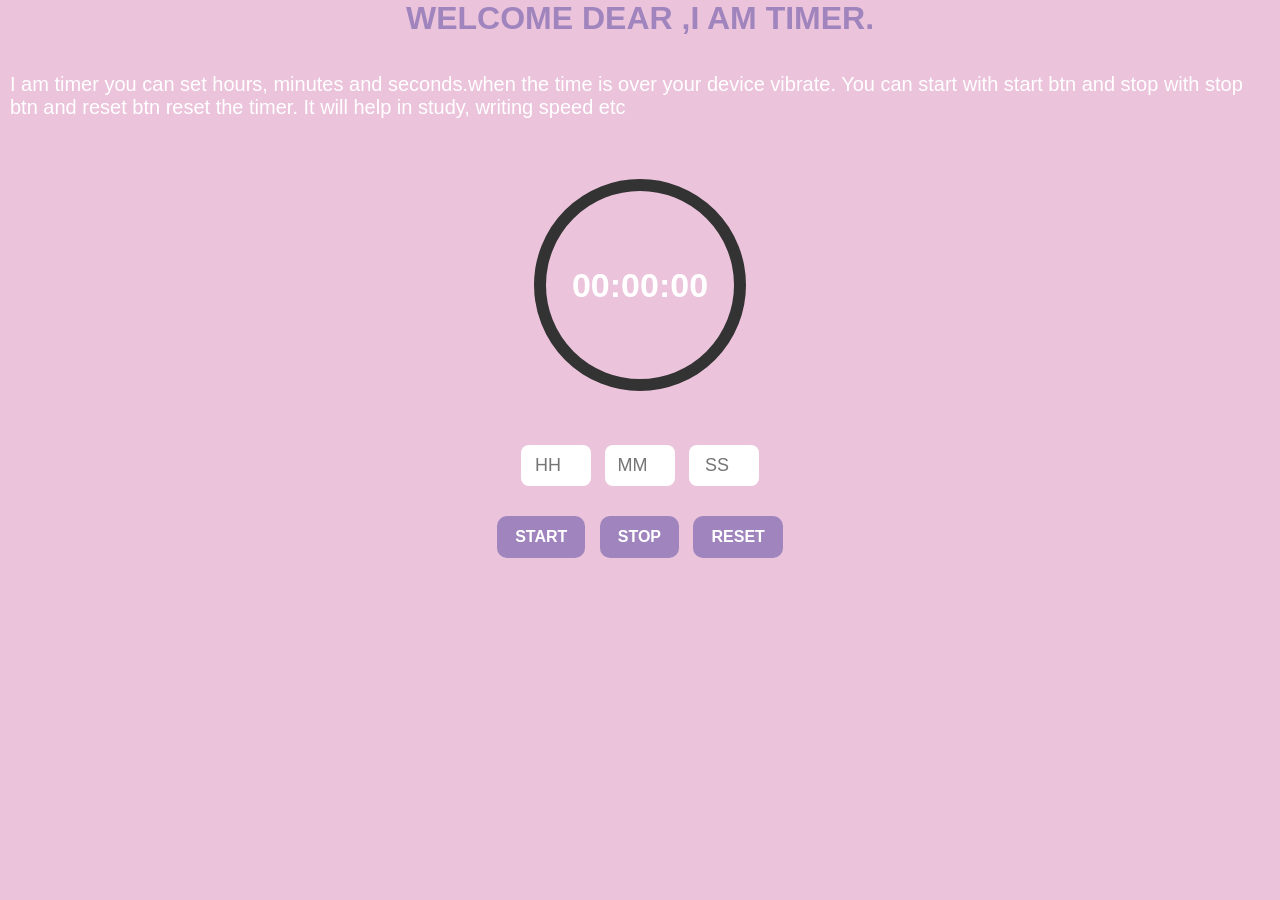
<file: templates/timer.html>
<!DOCTYPE html>
<html lang="en">
<head>
<meta charset="UTF-8">
<meta name="viewport" content="width=device-width, initial-scale=1.0">
<title>Animated Timer</title>

<style>
*{
    margin:0;
    padding:0;
    box-sizing:border-box;
    font-family:Arial,Helvetica,sans-serif;
}

body{
    background:#EBC3DB;
    color:#fff;
    display:flex;
    flex-direction: column;
    min-height:100vh;
}

.container{
    text-align:center;
}

.progress{
    position:relative;
    width:260px;
    height:260px;
    margin:auto;
}

svg{
    transform:rotate(-90deg);
}

.bg{
    fill:none;
    stroke:#333;
    stroke-width:12;
}

.bar{
    fill:none;
    stroke:#C09BD8;
    stroke-width:12;
    stroke-linecap:round;
    stroke-dasharray:628;
    stroke-dashoffset:628;
}

.time{
    position:absolute;
    top:50%;
    left:50%;
    transform:translate(-50%,-50%);
    font-size:34px;
    font-weight:bold;
}

.inputs{
    margin-top:25px;
}

input{
    width:70px;
    padding:10px;
    margin:5px;
    text-align:center;
    font-size:18px;
    border:none;
    border-radius:8px;
}

.buttons{
    margin-top:20px;
}

button{
    background-color: #C09BD8;
    padding:12px 18px;
    margin:5px;
    border:none;
    border-radius:10px;
    cursor:pointer;
    font-size:16px;
    font-weight:bold;
}
#heading{
    color: #9F84BD;
}
#p{
    font-size: 20px;
    margin-left: 10px;
    margin-right: 10px;
}

.start{background:#9F84BD;color:white;}
.stop{background:#9F84BD;color:white;}
.reset{background:#9F84BD;color:white;}
</style>
</head>
<body>
<h1 id="heading"align="center"><b>WELCOME DEAR ,I AM TIMER.</b></h1><br><br>
<p id="p"align="left">I am timer you can set hours, minutes and seconds.when the time is over your device vibrate. You can start with start btn and stop with stop btn and reset btn reset the timer. It will help in study, writing speed etc </p><br><br>
<div class="container">

<div class="progress">

<svg width="260" height="260">

<circle class="bg" cx="130" cy="130" r="100"></circle>

<circle id="bar" class="bar" cx="130" cy="130" r="100"></circle>

</svg>

<div id="display" class="time">00:00:00</div>

</div>

<div class="inputs">
<input id="hours" type="number" min="0" placeholder="HH">
<input id="minutes" type="number" min="0" max="59" placeholder="MM">
<input id="seconds" type="number" min="0" max="59" placeholder="SS">
</div>

<div class="buttons">
<button class="start" onclick="startTimer()">START</button>
<button class="stop" onclick="stopTimer()">STOP</button>
<button class="reset" onclick="resetTimer()">RESET</button>
</div>

</div>

<script>

const bar=document.getElementById("bar");
const display=document.getElementById("display");

const CIRCUMFERENCE=628;

let totalTime=0;
let timeLeft=0;
let timer=null;
let running=false;

function format(sec){

let h=Math.floor(sec/3600);
let m=Math.floor((sec%3600)/60);
let s=sec%60;

return String(h).padStart(2,"0")+":"+
String(m).padStart(2,"0")+":"+
String(s).padStart(2,"0");

}

function updateRing(){

let progress=timeLeft/totalTime;

bar.style.transition="stroke-dashoffset 1s linear";
bar.style.strokeDashoffset=CIRCUMFERENCE-(progress*CIRCUMFERENCE);

}

function startCountdown(){

timer=setInterval(()=>{

timeLeft--;

display.innerHTML=format(timeLeft);

updateRing();

if(timeLeft<=0){

clearInterval(timer);
timer=null;
running=false;

display.innerHTML="00:00:00";

bar.style.strokeDashoffset=628;

// Strong vibration
if(navigator.vibrate){
navigator.vibrate([
1000,300,
1000,300,
1000,300,
1000
]);
}

}

},1000);

}

function startTimer(){

if(running)return;

let h=parseInt(hours.value)||0;
let m=parseInt(minutes.value)||0;
let s=parseInt(seconds.value)||0;

if(totalTime==0){

totalTime=h*3600+m*60+s;

if(totalTime<=0){
alert("Please enter time.");
return;
}

timeLeft=totalTime;

display.innerHTML=format(timeLeft);

}

running=true;

// Reset ring
bar.style.transition="none";
bar.style.strokeDashoffset=628;

// Force redraw
bar.getBoundingClientRect();

// 2-second fill animation
bar.style.transition="stroke-dashoffset 2s linear";
bar.style.strokeDashoffset=0;

// Start countdown after animation
setTimeout(()=>{

if(running){

startCountdown();

}

},2000);

}

function stopTimer(){

running=false;

clearInterval(timer);

timer=null;

}

function resetTimer(){

running=false;

clearInterval(timer);

timer=null;

totalTime=0;
timeLeft=0;

display.innerHTML="00:00:00";

bar.style.transition="none";
bar.style.strokeDashoffset=628;

hours.value="";
minutes.value="";
seconds.value="";

}

</script>

</body>
</html>
</file>
